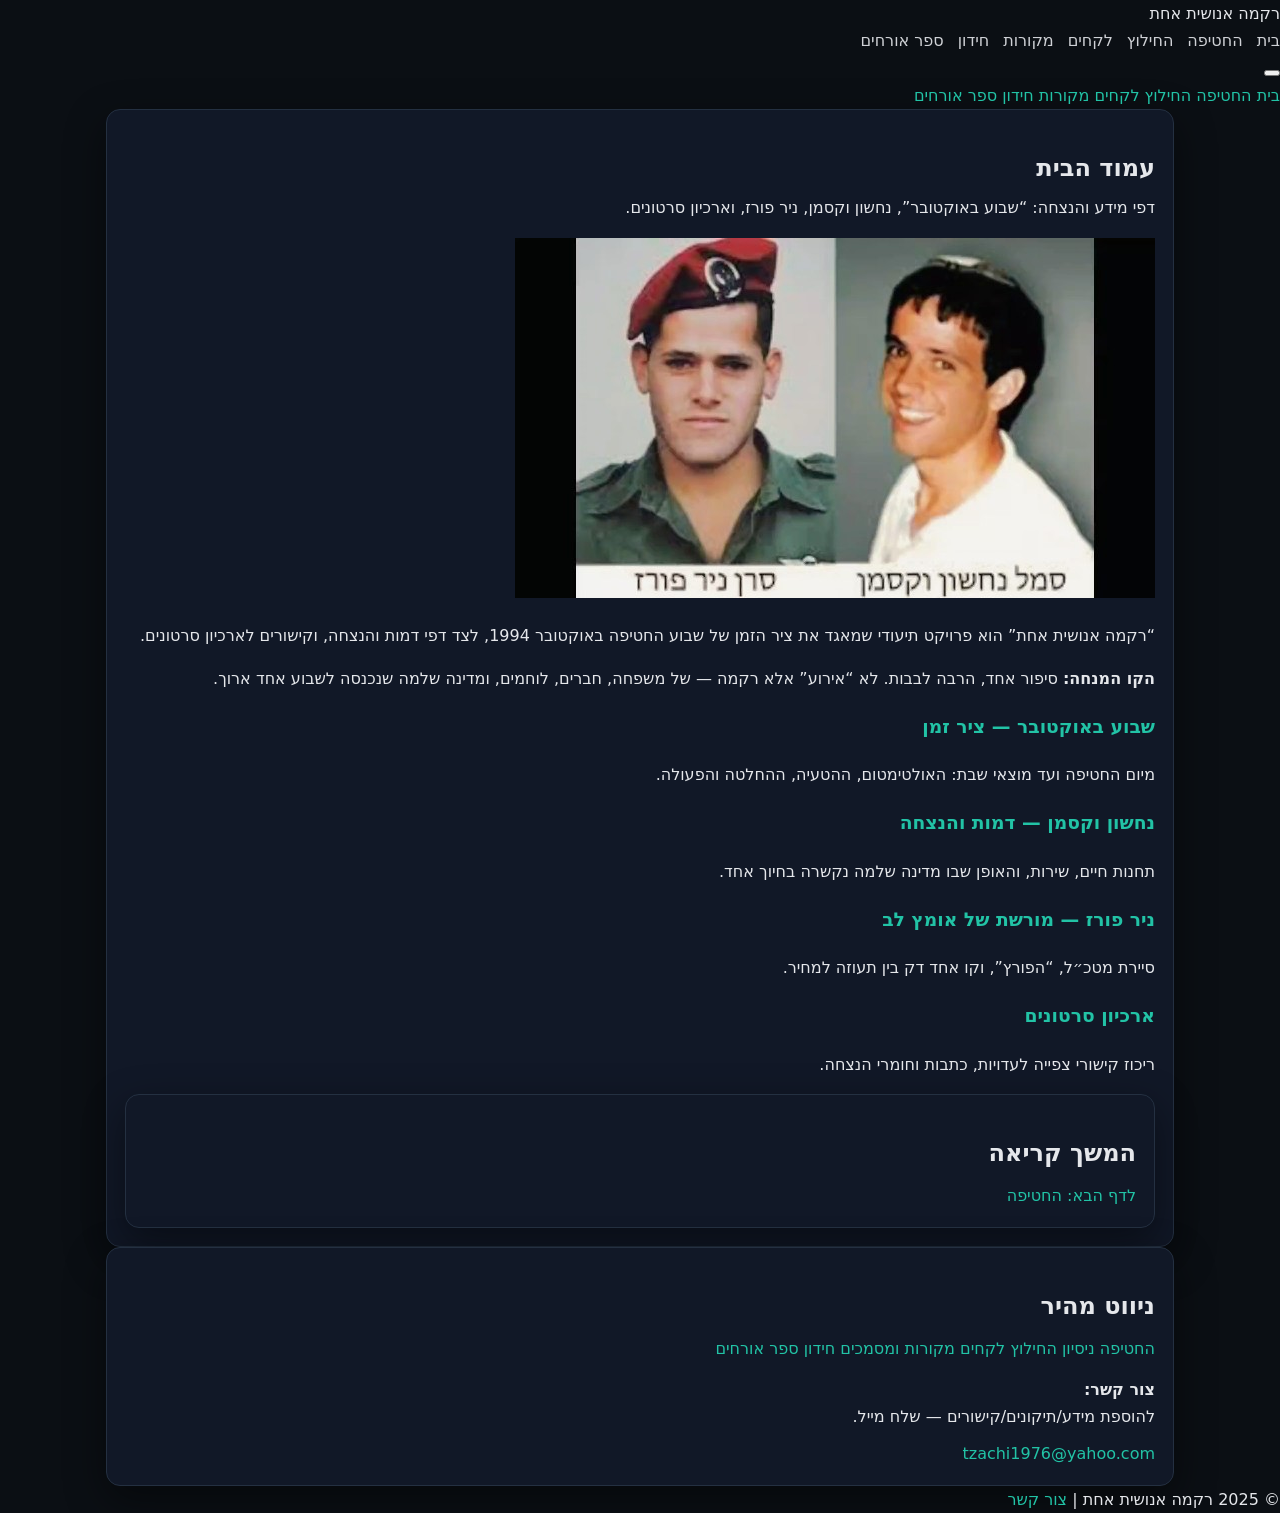
<file: index.html>
<!DOCTYPE html>
<html lang="he" dir="rtl">
<head>
  <meta charset="UTF-8">
  <meta name="viewport" content="width=device-width, initial-scale=1.0">
  <title>רקמה אנושית אחת - סיפורם של נחשון וקסמן וניר פורז</title>
  <meta name="description" content="סיפורם של נחשון וקסמן וניר פורז ז״ל. שער כניסה עם סרטון פתיחה." />

  <link href="https://fonts.googleapis.com/css2?family=David+Libre:wght@500;700&family=Open+Sans:wght@400;700&display=swap" rel="stylesheet">
  <link rel="stylesheet" href="/style.css">
  <link rel="stylesheet" href="/index.css">
</head>

<body>
  <header class="topbar">
    <div class="topbar-inner">
      <a class="brand" href="index.html">רקמה אנושית אחת</a>

      <nav class="nav-links" aria-label="תפריט ראשי">
        <a href="index.html">בית</a>
        <a href="kidnapping.html">החטיפה</a>
        <a href="rescue.html">החילוץ</a>
        <a href="lessons.html">לקחים</a>
        <a href="sources.html">מקורות</a>
        <a href="quiz.html">חידון</a>
        <a href="visitors.html">ספר אורחים</a>
      </nav>

      <button class="burger" id="burger" aria-label="פתח תפריט" aria-expanded="false">
        <span></span><span></span><span></span>
      </button>
    </div>

    <nav class="drawer" id="drawer" aria-label="תפריט נפתח">
      <a href="index.html">בית</a>
      <a href="kidnapping.html">החטיפה</a>
      <a href="rescue.html">החילוץ</a>
      <a href="lessons.html">לקחים</a>
      <a href="sources.html">מקורות</a>
      <a href="quiz.html">חידון</a>
      <a href="visitors.html">ספר אורחים</a>
    </nav>
  </header>

  <main class="container">
    <div class="splash-container">
      <div class="header-content">
        <h1 class="hero-quote">רקמה אנושית אחת</h1>
        <p class="hero-sub-quote">סיפורם של נחשון וקסמן וניר פורז ז״ל</p>
      </div>

      <div class="image-container">
        <img src="images/nachshon-nir.jpg" alt="תמונה של נחשון וקסמן וניר פורז">
        <div class="play-button" id="playButton" role="button" tabindex="0" aria-label="הפעל סרטון פתיחה">
          <svg viewBox="0 0 24 24" aria-hidden="true"><path d="M8 5v14l11-7z"></path></svg>
        </div>
      </div>

      <div class="scroll-down-arrow" title="כניסה לאתר">
        <a href="home.html" aria-label="כניסה רגילה לאתר">
          <svg fill="#FFFFFF" viewBox="0 0 24 24" aria-hidden="true">
            <path d="M7.41 8.59L12 13.17l4.59-4.58L18 10l-6 6-6-6 1.41-1.41z"></path>
          </svg>
        </a>
      </div>
    </div>
  </main>

  <div class="video-player-overlay" id="videoPlayerOverlay">
    <video id="mainVideo" src="assets/intro-video.mp4" controls></video>
    <button class="skip-button" id="skipVideo" type="button">דלג</button>
  </div>

  <script src="/menu.js"></script>
  <script>
    const goNext = () => window.location.href = './home.html';

    const playButton = document.getElementById('playButton');
    const overlay = document.getElementById('videoPlayerOverlay');
    const video = document.getElementById('mainVideo');
    const skip = document.getElementById('skipVideo');

    function openVideo(){
      overlay.classList.add('active');
      video.play().catch((error) => {
        console.error('שגיאה בניגון הסרטון:', error);
        goNext();
      });

      if (video.requestFullscreen) video.requestFullscreen().catch(()=>{});
    }

    playButton.addEventListener('click', openVideo);
    playButton.addEventListener('keydown', (e) => {
      if (e.key === 'Enter' || e.key === ' ') { e.preventDefault(); openVideo(); }
    });

    video.addEventListener('ended', () => {
      overlay.classList.remove('active');
      goNext();
    });

    skip.addEventListener('click', () => {
      video.pause();
      overlay.classList.remove('active');
      goNext();
    });

    video.addEventListener('error', (event) => {
      console.error('שגיאה בטעינת הסרטון:', event);
      goNext();
    });
  </script>
</body>
</html>
</file>
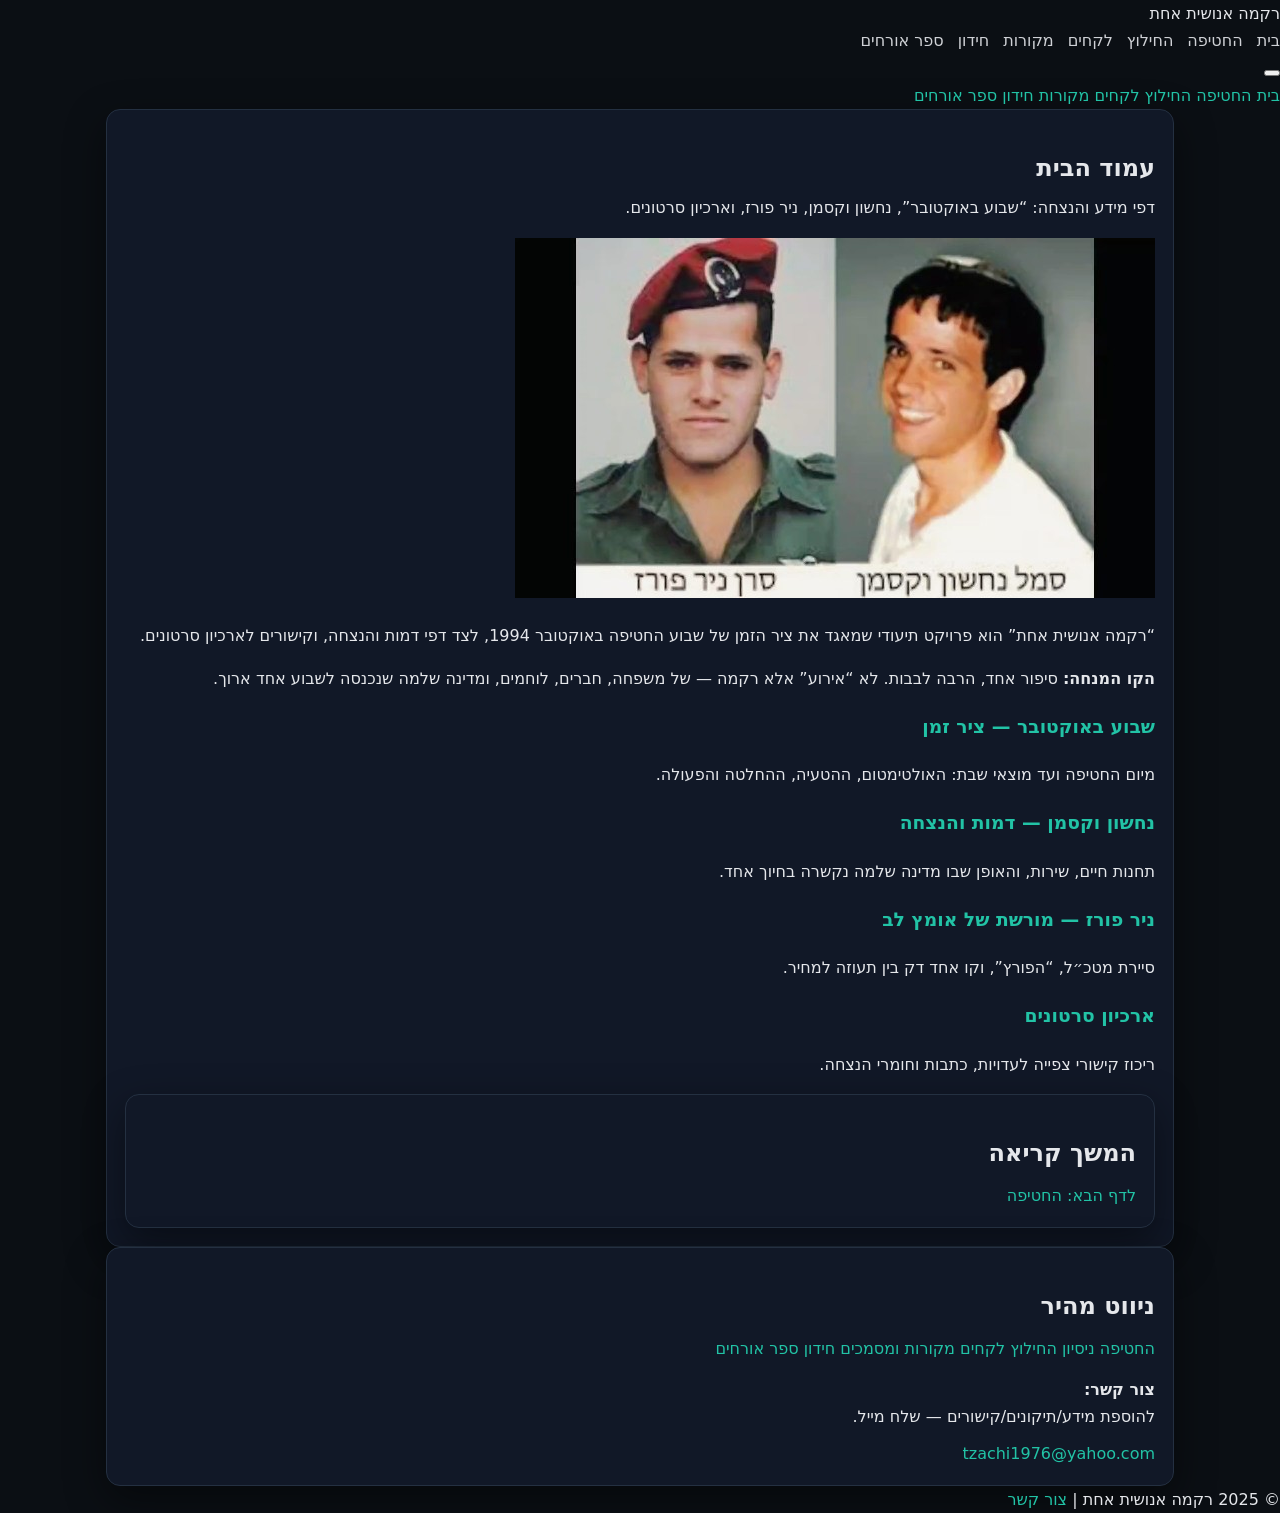
<file: home.html>
<!doctype html>
<html lang="he" dir="rtl">
<head>
  <meta charset="UTF-8" />
  <meta name="viewport" content="width=device-width, initial-scale=1" />
  <title>רקמה אנושית אחת</title>
  <meta name="description" content="רקמה אנושית אחת — פרויקט תיעוד והנצחה: שבוע באוקטובר 1994, נחשון וקסמן, ניר פורז, וארכיון סרטונים." />

  <link href="https://fonts.googleapis.com/css2?family=David+Libre:wght@500;700&family=Open+Sans:wght@400;700&display=swap" rel="stylesheet">
  <link rel="stylesheet" href="/style.css">
  <link rel="stylesheet" href="/home.css">
</head>

<body>
  <header class="topbar">
    <div class="topbar-inner">
      <a class="brand" href="index.html">רקמה אנושית אחת</a>

      <nav class="nav-links" aria-label="תפריט ראשי">
        <a href="index.html">בית</a>
        <a href="kidnapping.html">החטיפה</a>
        <a href="rescue.html">החילוץ</a>
        <a href="lessons.html">לקחים</a>
        <a href="sources.html">מקורות</a>
        <a href="quiz.html">חידון</a>
        <a href="visitors.html">ספר אורחים</a>
      </nav>

      <button class="burger" id="burger" aria-label="פתח תפריט" aria-expanded="false">
        <span></span><span></span><span></span>
      </button>
    </div>

    <nav class="drawer" id="drawer" aria-label="תפריט נפתח">
      <a href="index.html">בית</a>
      <a href="kidnapping.html">החטיפה</a>
      <a href="rescue.html">החילוץ</a>
      <a href="lessons.html">לקחים</a>
      <a href="sources.html">מקורות</a>
      <a href="quiz.html">חידון</a>
      <a href="visitors.html">ספר אורחים</a>
    </nav>
  </header>

  <main class="container">
    <div class="grid-home">
      <section class="card">
        <h1 style="margin-bottom:6px;">עמוד הבית</h1>
        <p class="small" style="margin-top:0;">
          דפי מידע והנצחה: “שבוע באוקטובר”, נחשון וקסמן, ניר פורז, וארכיון סרטונים.
        </p>

        <img class="hero-img" src="images/nachshon-nir.jpg" alt="נחשון וקסמן וניר פורז">

        <p>
          “רקמה אנושית אחת” הוא פרויקט תיעודי שמאגד את ציר הזמן של שבוע החטיפה באוקטובר 1994,
          לצד דפי דמות והנצחה, וקישורים לארכיון סרטונים.
        </p>

        <div class="note">
          <strong>הקו המנחה:</strong>
          סיפור אחד, הרבה לבבות. לא “אירוע” אלא רקמה — של משפחה, חברים, לוחמים,
          ומדינה שלמה שנכנסה לשבוע אחד ארוך.
        </div>

        <div class="cards">
          <div class="mini">
            <h3><a href="kidnapping.html">שבוע באוקטובר — ציר זמן</a></h3>
            <p>מיום החטיפה ועד מוצאי שבת: האולטימטום, ההטעיה, ההחלטה והפעולה.</p>
          </div>

          <div class="mini">
            <h3><a href="nachshon.html">נחשון וקסמן — דמות והנצחה</a></h3>
            <p>תחנות חיים, שירות, והאופן שבו מדינה שלמה נקשרה בחיוך אחד.</p>
          </div>

          <div class="mini">
            <h3><a href="nir.html">ניר פורז — מורשת של אומץ לב</a></h3>
            <p>סיירת מטכ״ל, “הפורץ”, וקו אחד דק בין תעוזה למחיר.</p>
          </div>

          <div class="mini">
            <h3><a href="videos.html">ארכיון סרטונים</a></h3>
            <p>ריכוז קישורי צפייה לעדויות, כתבות וחומרי הנצחה.</p>
          </div>
        </div>

        <div class="card" style="margin-top:14px;">
          <h2 style="margin-bottom:8px;">המשך קריאה</h2>
          <a class="btn" href="kidnapping.html">לדף הבא: החטיפה</a>
        </div>
      </section>

      <aside class="card">
        <h2 style="margin-bottom:8px;">ניווט מהיר</h2>
        <a class="btn" href="kidnapping.html">החטיפה</a>
        <a class="btn" href="rescue.html">ניסיון החילוץ</a>
        <a class="btn" href="lessons.html">לקחים</a>
        <a class="btn" href="sources.html">מקורות ומסמכים</a>
        <a class="btn" href="quiz.html">חידון</a>
        <a class="btn" href="visitors.html">ספר אורחים</a>

        <div class="note" style="margin-top:14px;">
          <strong>צור קשר:</strong>
          <div class="small">להוספת מידע/תיקונים/קישורים — שלח מייל.</div>
          <div style="margin-top:10px;">
            <a class="btn" href="mailto:tzachi1976@yahoo.com">tzachi1976@yahoo.com</a>
          </div>
        </div>
      </aside>
    </div>
  </main>

  <footer class="footer">
    © 2025 רקמה אנושית אחת | <a href="mailto:tzachi1976@yahoo.com">צור קשר</a>
  </footer>

  <script src="/menu.js"></script>
</body>
</html>
</file>
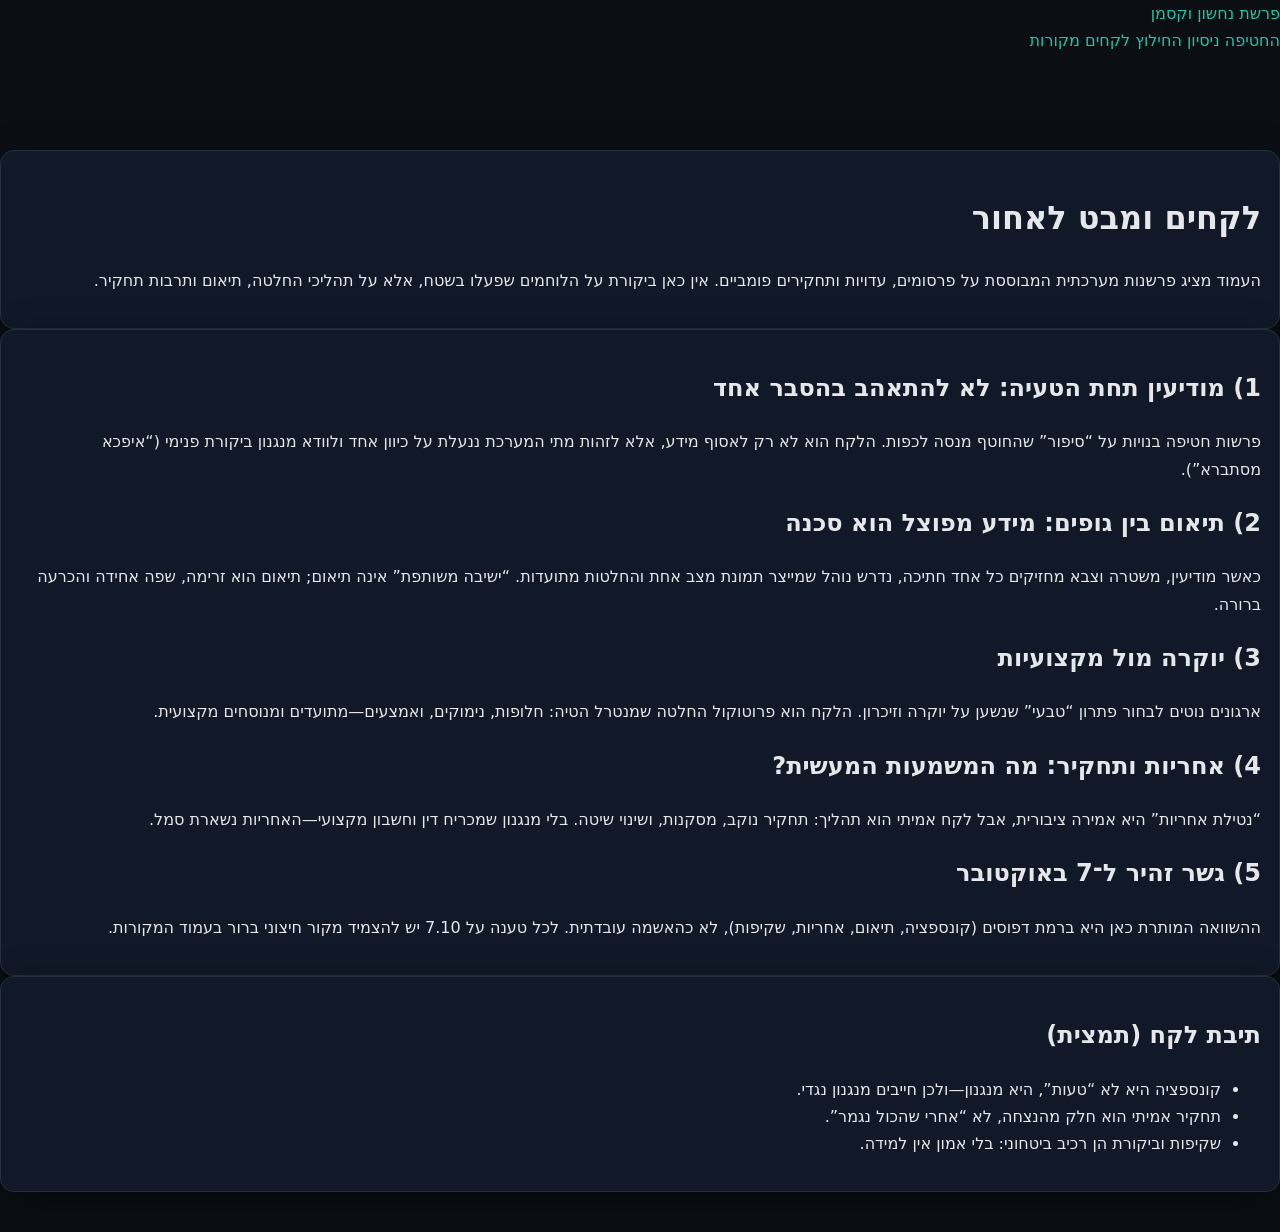
<file: lessons.html>
<!doctype html>
<html lang="he" dir="rtl">
<head>
  <meta charset="utf-8" />
  <meta name="viewport" content="width=device-width, initial-scale=1" />
  <title>לקחים ומבט לאחור – פרשת נחשון וקסמן</title>
  <link rel="stylesheet" href="style.css" />
  <meta name="description" content="לקחים מערכתיים מהפרשה: מודיעין, תיאום, יוקרה מקצועית, אחריות ותחקיר – והדהוד עד 7 באוקטובר." />
</head>
<body>

<header>
  <div class="nav">
    <div class="brand"><a href="index.html">פרשת נחשון וקסמן</a></div>
    <nav class="menu">
      <a href="kidnapping.html">החטיפה</a>
      <a href="rescue.html">ניסיון החילוץ</a>
      <a class="active" href="lessons.html">לקחים</a>
      <a href="sources.html">מקורות</a>
    </nav>
  </div>
</header>

<main>
  <div class="card">
    <h1>לקחים ומבט לאחור</h1>
    <p class="small">
      העמוד מציג פרשנות מערכתית המבוססת על פרסומים, עדויות ותחקירים פומביים.
      אין כאן ביקורת על הלוחמים שפעלו בשטח, אלא על תהליכי החלטה, תיאום ותרבות תחקיר.
    </p>
  </div>

  <div class="card">
    <h2>1) מודיעין תחת הטעיה: לא להתאהב בהסבר אחד</h2>
    <p>
      פרשות חטיפה בנויות על “סיפור” שהחוטף מנסה לכפות. הלקח הוא לא רק לאסוף מידע,
      אלא לזהות מתי המערכת ננעלת על כיוון אחד ולוודא מנגנון ביקורת פנימי (“איפכא מסתברא”).
    </p>

    <h2>2) תיאום בין גופים: מידע מפוצל הוא סכנה</h2>
    <p>
      כאשר מודיעין, משטרה וצבא מחזיקים כל אחד חתיכה, נדרש נוהל שמייצר תמונת מצב אחת והחלטות מתועדות.
      “ישיבה משותפת” אינה תיאום; תיאום הוא זרימה, שפה אחידה והכרעה ברורה.
    </p>

    <h2>3) יוקרה מול מקצועיות</h2>
    <p>
      ארגונים נוטים לבחור פתרון “טבעי” שנשען על יוקרה וזיכרון. הלקח הוא פרוטוקול החלטה שמנטרל הטיה:
      חלופות, נימוקים, ואמצעים—מתועדים ומנוסחים מקצועית.
    </p>

    <h2>4) אחריות ותחקיר: מה המשמעות המעשית?</h2>
    <p>
      “נטילת אחריות” היא אמירה ציבורית, אבל לקח אמיתי הוא תהליך: תחקיר נוקב, מסקנות, ושינוי שיטה.
      בלי מנגנון שמכריח דין וחשבון מקצועי—האחריות נשארת סמל.
    </p>

    <h2>5) גשר זהיר ל־7 באוקטובר</h2>
    <p class="small">
      ההשוואה המותרת כאן היא ברמת דפוסים (קונספציה, תיאום, אחריות, שקיפות), לא כהאשמה עובדתית.
      לכל טענה על 7.10 יש להצמיד מקור חיצוני ברור בעמוד המקורות.
    </p>
  </div>

  <div class="card">
    <h2>תיבת לקח (תמצית)</h2>
    <ul>
      <li>קונספציה היא לא “טעות”, היא מנגנון—ולכן חייבים מנגנון נגדי.</li>
      <li>תחקיר אמיתי הוא חלק מהנצחה, לא “אחרי שהכול נגמר”.</li>
      <li>שקיפות וביקורת הן רכיב ביטחוני: בלי אמון אין למידה.</li>
    </ul>
  </div>

</main>
</body>
</html>
</file>
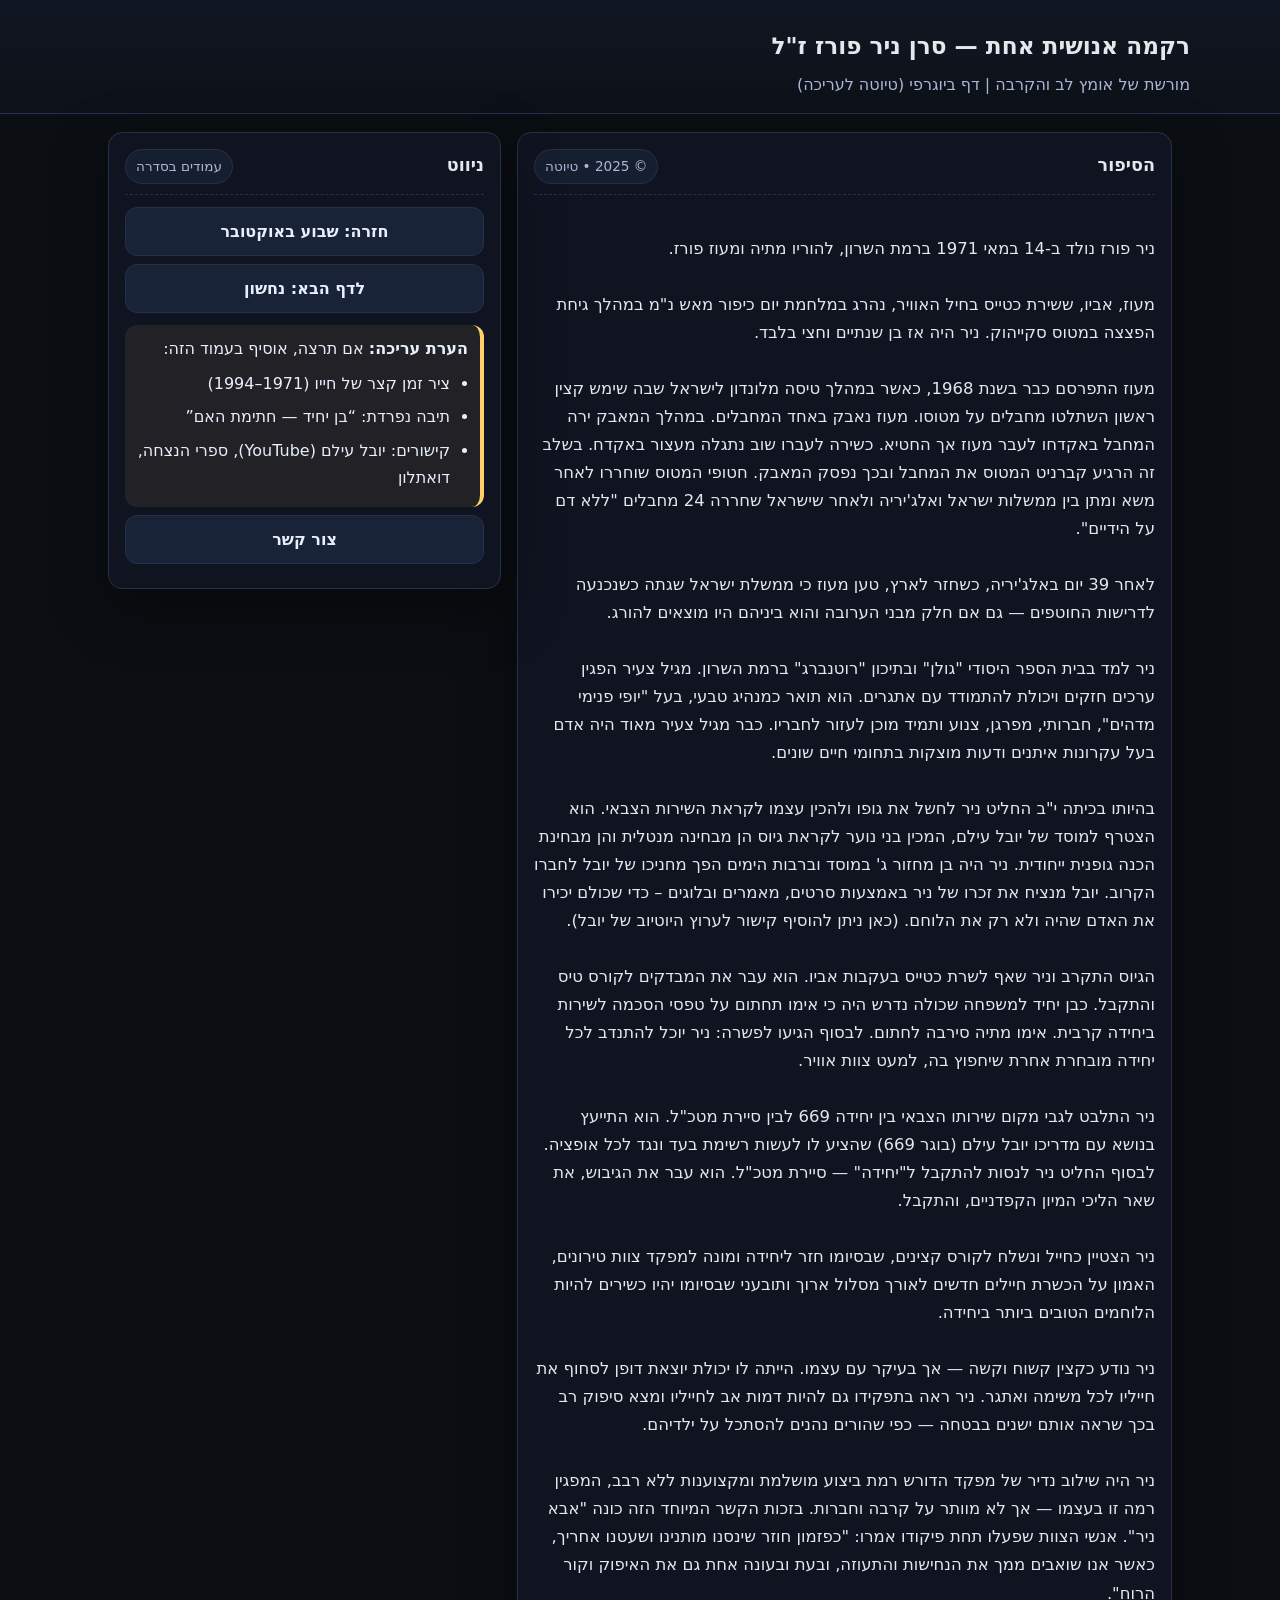
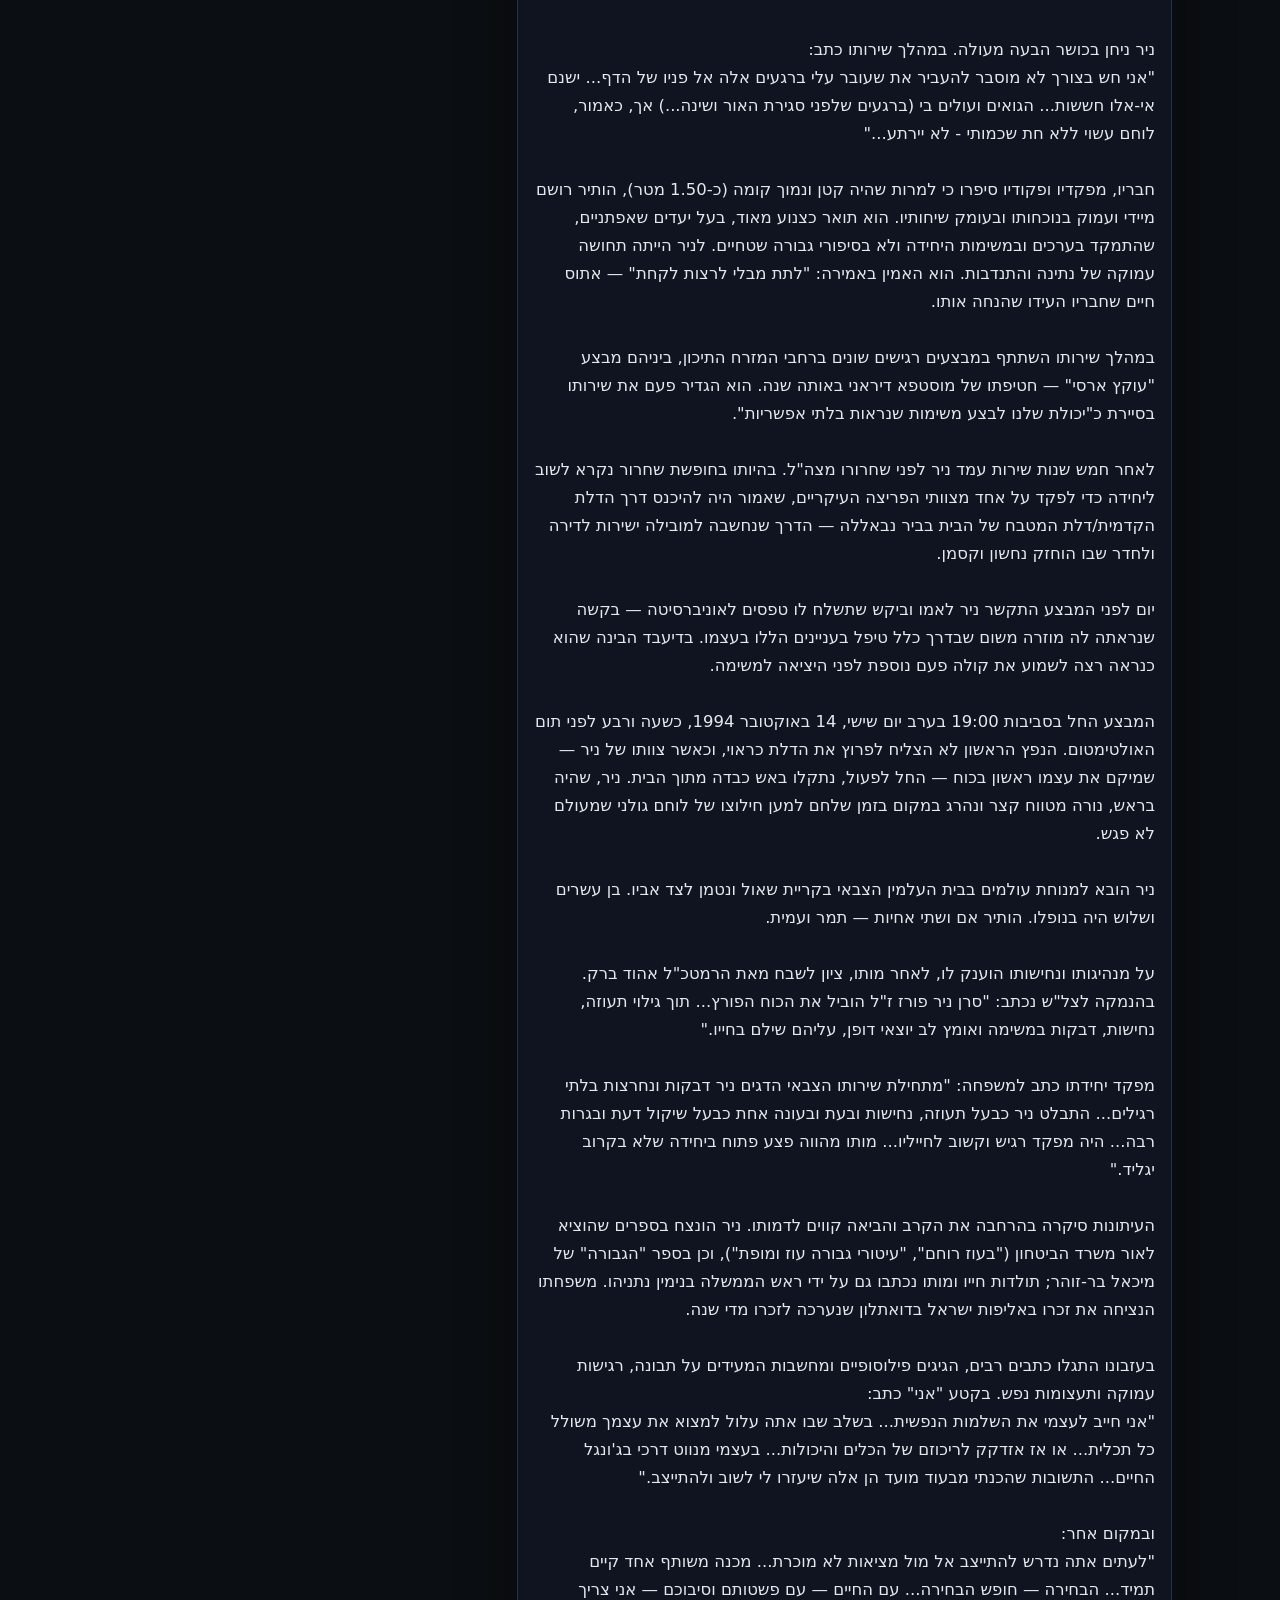
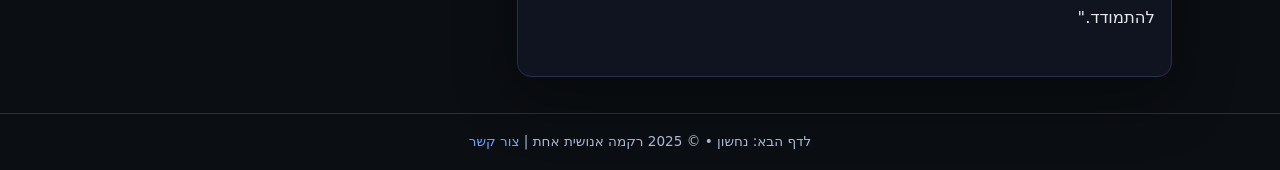
<file: nir.html>
<!doctype html>
<html lang="he" dir="rtl"

<head>
<link rel="stylesheet" href="style.css">
<meta name="viewport" content="width=device-width, initial-scale=1.0">

  <meta charset="utf-8" />
  <meta name="viewport" content="width=device-width, initial-scale=1" />
  <title>רקמה אנושית אחת — סרן ניר פורז ז"ל</title>
  <style>
    :root{
      --bg:#0b0e12;
      --panel:#111724;
      --ink:#e7eefc;
      --muted:#aab7d6;
      --accent:#6aa6ff;
      --line:#24314a;
      --warm:#ffcf6a;
    }
<script src="menu.js"></script>

    body{
      margin:0;
      font-family: system-ui, -apple-system, "Segoe UI", Arial, "Noto Sans Hebrew", sans-serif;
      background: radial-gradient(1200px 800px at 70% 10%, #122040 0%, var(--bg) 60%);
      color:var(--ink);
      line-height:1.75;
    }
    header{
      padding:26px 18px 14px;
      border-bottom:1px solid var(--line);
      background: linear-gradient(180deg, rgba(17,23,36,.92), rgba(17,23,36,.35));
    }
    .wrap{max-width:1100px; margin:0 auto;}
    h1{margin:0 0 6px; font-size:1.45rem;}
    .lead{margin:0; color:var(--muted); font-size:1rem;}
    main{padding:18px;}
    .grid{
      display:grid;
      grid-template-columns: 1.25fr .75fr;
      gap:16px;
      align-items:start;
    }
    @media (max-width: 980px){
      .grid{grid-template-columns:1fr;}
    }
    .card{
      background: rgba(17,23,36,.78);
      border:1px solid var(--line);
      border-radius:14px;
      padding:16px;
      box-shadow: 0 20px 60px rgba(0,0,0,.35);
    }
    .section-title{
      display:flex; align-items:baseline; justify-content:space-between; gap:10px;
      border-bottom:1px dashed var(--line);
      padding-bottom:10px;
      margin-bottom:12px;
    }
    h2{margin:0; font-size:1.1rem;}
    .tag{
      display:inline-block;
      border:1px solid var(--line);
      border-radius:999px;
      padding:5px 10px;
      background: rgba(106,166,255,.07);
      color: var(--muted);
      font-size:.85rem;
      white-space:nowrap;
    }
    article{white-space:pre-wrap; font-size:1.03rem;}
    .aside h3{margin:0 0 10px; font-size:1rem;}
    .btn{
      display:block;
      width:100%;
      text-align:center;
      padding:10px 12px;
      border-radius:12px;
      border:1px solid var(--line);
      color:var(--ink);
      background: rgba(106,166,255,.10);
      text-decoration:none;
      font-weight:750;
      box-sizing:border-box;
      margin:8px 0;
    }
    .btn:hover{background: rgba(106,166,255,.16);}
    .note{
      border-right:4px solid var(--warm);
      background: rgba(255,207,106,.08);
      padding:10px 12px;
      border-radius:12px;
      color: var(--ink);
      margin-top:12px;
    }
    ul{margin:8px 0 0; padding: 0 18px 0 0;}
    li{margin:6px 0;}
    footer{
      margin-top:18px;
      border-top:1px solid var(--line);
      color:var(--muted);
      font-size:.85rem;
      padding:16px 18px;
      text-align:center;
    }
    a.inline{color:var(--accent); text-decoration:none;}
    a.inline:hover{text-decoration:underline;}
  </style>
</head>
<script src="ai-widget.js"></script>
<body>
<header>
  <div class="wrap">
    <h1>רקמה אנושית אחת — סרן ניר פורז ז"ל</h1>
    <p class="lead">מורשת של אומץ לב והקרבה | דף ביוגרפי (טיוטה לעריכה)</p>
  </div>
</header>

<main class="wrap">
  <div class="grid">
    <section class="card">
      <div class="section-title">
        <h2>הסיפור</h2>
        <span class="tag">© 2025 • טיוטה</span>
      </div>

      <article>
ניר פורז נולד ב-14 במאי 1971 ברמת השרון, להוריו מתיה ומעוז פורז.

מעוז, אביו, ששירת כטייס בחיל האוויר, נהרג במלחמת יום כיפור מאש נ"מ במהלך גיחת הפצצה במטוס סקייהוק. ניר היה אז בן שנתיים וחצי בלבד.

מעוז התפרסם כבר בשנת 1968, כאשר במהלך טיסה מלונדון לישראל שבה שימש קצין ראשון השתלטו מחבלים על מטוסו. מעוז נאבק באחד המחבלים. במהלך המאבק ירה המחבל באקדחו לעבר מעוז אך החטיא. כשירה לעברו שוב נתגלה מעצור באקדח. בשלב זה הרגיע קברניט המטוס את המחבל ובכך נפסק המאבק. חטופי המטוס שוחררו לאחר משא ומתן בין ממשלות ישראל ואלג'יריה ולאחר שישראל שחררה 24 מחבלים "ללא דם על הידיים".

לאחר 39 יום באלג'יריה, כשחזר לארץ, טען מעוז כי ממשלת ישראל שגתה כשנכנעה לדרישות החוטפים — גם אם חלק מבני הערובה והוא ביניהם היו מוצאים להורג.

ניר למד בבית הספר היסודי "גולן" ובתיכון "רוטנברג" ברמת השרון. מגיל צעיר הפגין ערכים חזקים ויכולת להתמודד עם אתגרים. הוא תואר כמנהיג טבעי, בעל "יופי פנימי מדהים", חברותי, מפרגן, צנוע ותמיד מוכן לעזור לחבריו. כבר מגיל צעיר מאוד היה אדם בעל עקרונות איתנים ודעות מוצקות בתחומי חיים שונים.

בהיותו בכיתה י"ב החליט ניר לחשל את גופו ולהכין עצמו לקראת השירות הצבאי. הוא הצטרף למוסד של יובל עילם, המכין בני נוער לקראת גיוס הן מבחינה מנטלית והן מבחינת הכנה גופנית ייחודית. ניר היה בן מחזור ג' במוסד וברבות הימים הפך מחניכו של יובל לחברו הקרוב. יובל מנציח את זכרו של ניר באמצעות סרטים, מאמרים ובלוגים – כדי שכולם יכירו את האדם שהיה ולא רק את הלוחם. (כאן ניתן להוסיף קישור לערוץ היוטיוב של יובל).

הגיוס התקרב וניר שאף לשרת כטייס בעקבות אביו. הוא עבר את המבדקים לקורס טיס והתקבל. כבן יחיד למשפחה שכולה נדרש היה כי אימו תחתום על טפסי הסכמה לשירות ביחידה קרבית. אימו מתיה סירבה לחתום. לבסוף הגיעו לפשרה: ניר יוכל להתנדב לכל יחידה מובחרת אחרת שיחפוץ בה, למעט צוות אוויר.

ניר התלבט לגבי מקום שירותו הצבאי בין יחידה 669 לבין סיירת מטכ"ל. הוא התייעץ בנושא עם מדריכו יובל עילם (בוגר 669) שהציע לו לעשות רשימת בעד ונגד לכל אופציה. לבסוף החליט ניר לנסות להתקבל ל"יחידה" — סיירת מטכ"ל. הוא עבר את הגיבוש, את שאר הליכי המיון הקפדניים, והתקבל.

ניר הצטיין כחייל ונשלח לקורס קצינים, שבסיומו חזר ליחידה ומונה למפקד צוות טירונים, האמון על הכשרת חיילים חדשים לאורך מסלול ארוך ותובעני שבסיומו יהיו כשירים להיות הלוחמים הטובים ביותר ביחידה.

ניר נודע כקצין קשוח וקשה — אך בעיקר עם עצמו. הייתה לו יכולת יוצאת דופן לסחוף את חייליו לכל משימה ואתגר. ניר ראה בתפקידו גם להיות דמות אב לחייליו ומצא סיפוק רב בכך שראה אותם ישנים בבטחה — כפי שהורים נהנים להסתכל על ילדיהם.

ניר היה שילוב נדיר של מפקד הדורש רמת ביצוע מושלמת ומקצוענות ללא רבב, המפגין רמה זו בעצמו — אך לא מוותר על קרבה וחברות. בזכות הקשר המיוחד הזה כונה "אבא ניר". אנשי הצוות שפעלו תחת פיקודו אמרו: "כפזמון חוזר שינסנו מותנינו ושעטנו אחריך, כאשר אנו שואבים ממך את הנחישות והתעוזה, ובעת ובעונה אחת גם את האיפוק וקור הרוח".

ניר ניחן בכושר הבעה מעולה. במהלך שירותו כתב:
"אני חש בצורך לא מוסבר להעביר את שעובר עלי ברגעים אלה אל פניו של הדף... ישנם אי-אלו חששות... הגואים ועולים בי (ברגעים שלפני סגירת האור ושינה...) אך, כאמור, לוחם עשוי ללא חת שכמותי - לא יירתע..."

חבריו, מפקדיו ופקודיו סיפרו כי למרות שהיה קטן ונמוך קומה (כ-1.50 מטר), הותיר רושם מיידי ועמוק בנוכחותו ובעומק שיחותיו. הוא תואר כצנוע מאוד, בעל יעדים שאפתניים, שהתמקד בערכים ובמשימות היחידה ולא בסיפורי גבורה שטחיים. לניר הייתה תחושה עמוקה של נתינה והתנדבות. הוא האמין באמירה: "לתת מבלי לרצות לקחת" — אתוס חיים שחבריו העידו שהנחה אותו.

במהלך שירותו השתתף במבצעים רגישים שונים ברחבי המזרח התיכון, ביניהם מבצע "עוקץ ארסי" — חטיפתו של מוסטפא דיראני באותה שנה. הוא הגדיר פעם את שירותו בסיירת כ"יכולת שלנו לבצע משימות שנראות בלתי אפשריות".

לאחר חמש שנות שירות עמד ניר לפני שחרורו מצה"ל. בהיותו בחופשת שחרור נקרא לשוב ליחידה כדי לפקד על אחד מצוותי הפריצה העיקריים, שאמור היה להיכנס דרך הדלת הקדמית/דלת המטבח של הבית בביר נבאללה — הדרך שנחשבה למובילה ישירות לדירה ולחדר שבו הוחזק נחשון וקסמן.

יום לפני המבצע התקשר ניר לאמו וביקש שתשלח לו טפסים לאוניברסיטה — בקשה שנראתה לה מוזרה משום שבדרך כלל טיפל בעניינים הללו בעצמו. בדיעבד הבינה שהוא כנראה רצה לשמוע את קולה פעם נוספת לפני היציאה למשימה.

המבצע החל בסביבות 19:00 בערב יום שישי, 14 באוקטובר 1994, כשעה ורבע לפני תום האולטימטום. הנפץ הראשון לא הצליח לפרוץ את הדלת כראוי, וכאשר צוותו של ניר — שמיקם את עצמו ראשון בכוח — החל לפעול, נתקלו באש כבדה מתוך הבית. ניר, שהיה בראש, נורה מטווח קצר ונהרג במקום בזמן שלחם למען חילוצו של לוחם גולני שמעולם לא פגש.

ניר הובא למנוחת עולמים בבית העלמין הצבאי בקריית שאול ונטמן לצד אביו. בן עשרים ושלוש היה בנופלו. הותיר אם ושתי אחיות — תמר ועמית.

על מנהיגותו ונחישותו הוענק לו, לאחר מותו, ציון לשבח מאת הרמטכ"ל אהוד ברק. בהנמקה לצל"ש נכתב: "סרן ניר פורז ז"ל הוביל את הכוח הפורץ... תוך גילוי תעוזה, נחישות, דבקות במשימה ואומץ לב יוצאי דופן, עליהם שילם בחייו."

מפקד יחידתו כתב למשפחה: "מתחילת שירותו הצבאי הדגים ניר דבקות ונחרצות בלתי רגילים... התבלט ניר כבעל תעוזה, נחישות ובעת ובעונה אחת כבעל שיקול דעת ובגרות רבה... היה מפקד רגיש וקשוב לחייליו... מותו מהווה פצע פתוח ביחידה שלא בקרוב יגליד."

העיתונות סיקרה בהרחבה את הקרב והביאה קווים לדמותו. ניר הונצח בספרים שהוציא לאור משרד הביטחון ("בעוז רוחם", "עיטורי גבורה עוז ומופת"), וכן בספר "הגבורה" של מיכאל בר-זוהר; תולדות חייו ומותו נכתבו גם על ידי ראש הממשלה בנימין נתניהו. משפחתו הנציחה את זכרו באליפות ישראל בדואתלון שנערכה לזכרו מדי שנה.

בעזבונו התגלו כתבים רבים, הגיגים פילוסופיים ומחשבות המעידים על תבונה, רגישות עמוקה ותעצומות נפש. בקטע "אני" כתב:
"אני חייב לעצמי את השלמות הנפשית... בשלב שבו אתה עלול למצוא את עצמך משולל כל תכלית... או אז אזדקק לריכוזם של הכלים והיכולות... בעצמי מנווט דרכי בג'ונגל החיים... התשובות שהכנתי מבעוד מועד הן אלה שיעזרו לי לשוב ולהתייצב."

ובמקום אחר:
"לעתים אתה נדרש להתייצב אל מול מציאות לא מוכרת... מכנה משותף אחד קיים תמיד... הבחירה — חופש הבחירה... עם החיים — עם פשטותם וסיבוכם — אני צריך להתמודד."
      </article>
    </section>

    <aside class="card aside">
      <div class="section-title">
        <h2>ניווט</h2>
        <span class="tag">עמודים בסדרה</span>
      </div>

      <a class="btn" href="index.html">חזרה: שבוע באוקטובר</a>
      <a class="btn" href="nachshon.html">לדף הבא: נחשון</a>

      <div class="note">
        <strong>הערת עריכה:</strong>
        אם תרצה, אוסיף בעמוד הזה:
        <ul>
          <li>ציר זמן קצר של חייו (1971–1994)</li>
          <li>תיבה נפרדת: “בן יחיד — חתימת האם”</li>
          <li>קישורים: יובל עילם (YouTube), ספרי הנצחה, דואתלון</li>
        </ul>
      </div>

      <a class="btn" href="mailto:contact@example.com">צור קשר</a>
    </aside>
  </div>
</main>

<footer>
  לדף הבא: נחשון • © 2025 רקמה אנושית אחת | <a class="inline" href="mailto:contact@example.com">צור קשר</a>
</footer>

</body>
<script src="menu.js"></script>

</html>
</file>
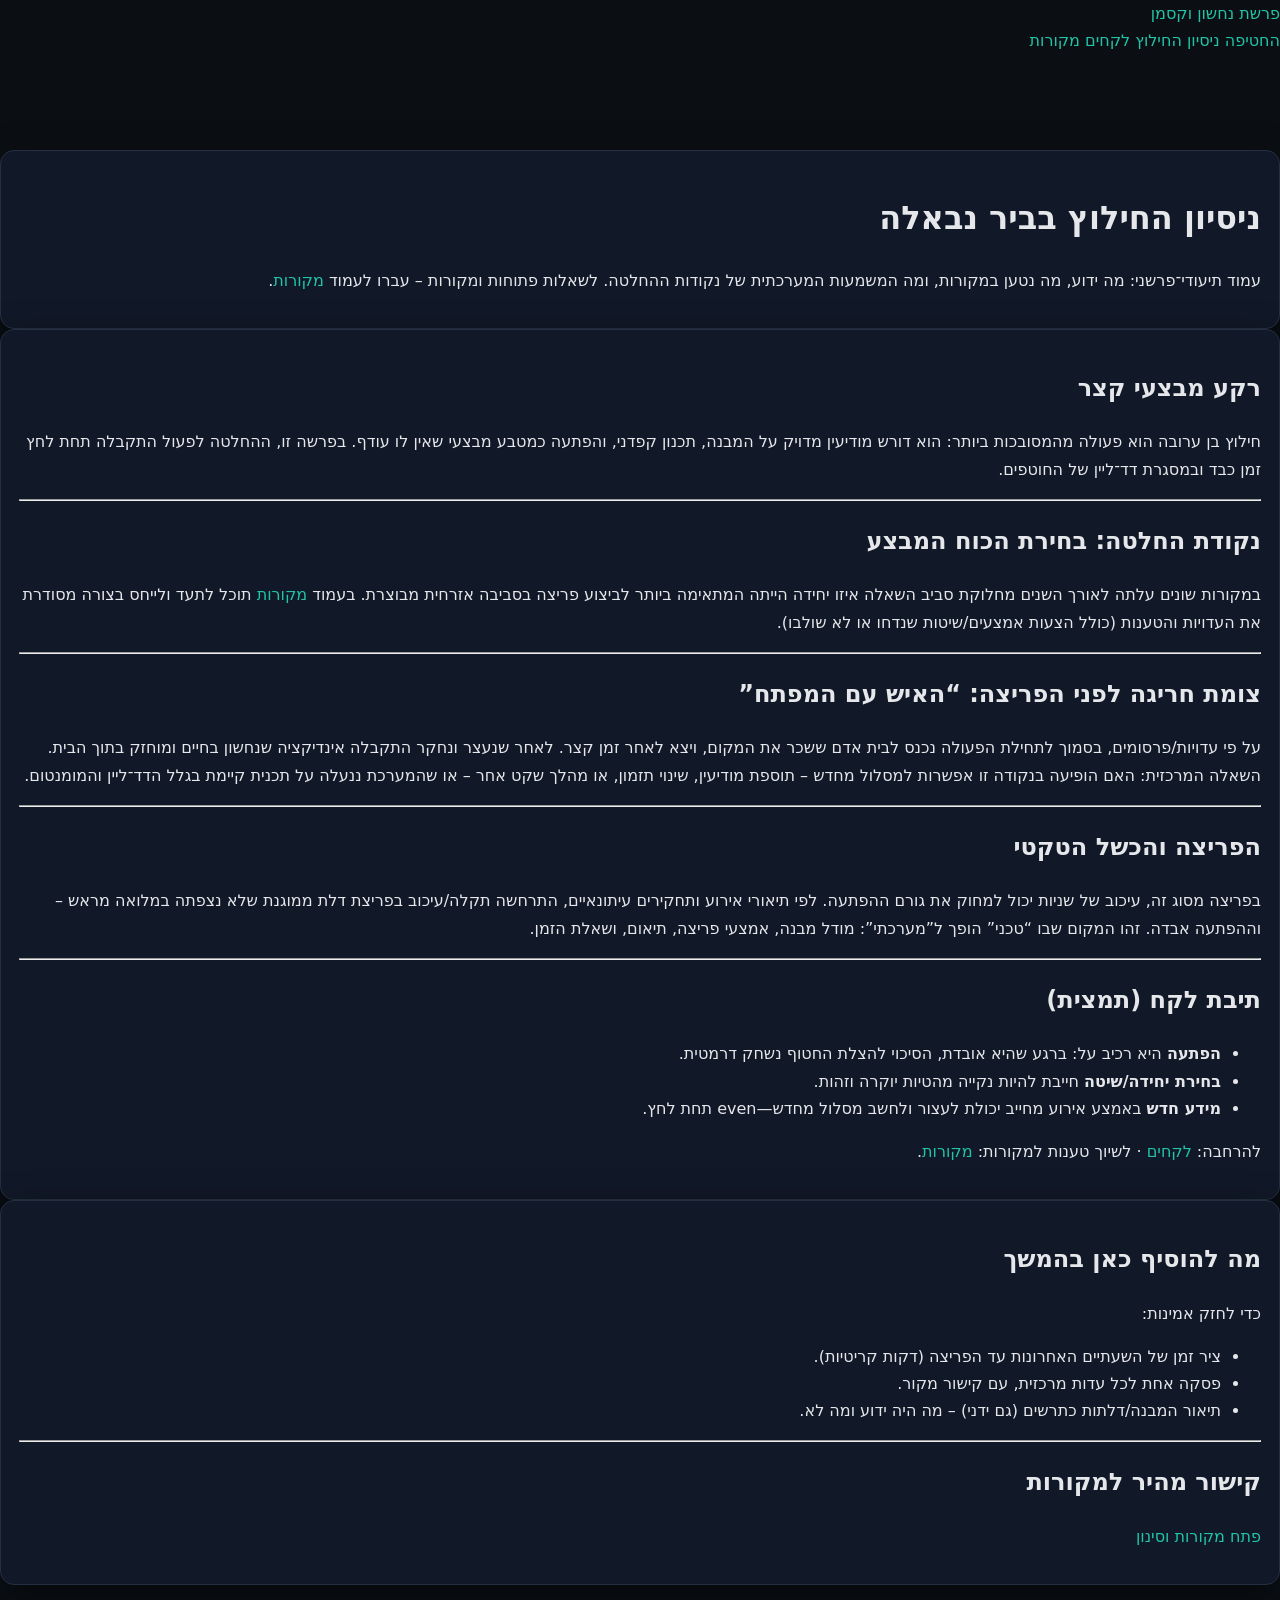
<file: rescue.html>
<!doctype html>
<html lang="he" dir="rtl">
<head>
  <meta charset="utf-8" />
  <meta name="viewport" content="width=device-width, initial-scale=1" />
  <title>ניסיון החילוץ בביר נבאלה – פרשת נחשון וקסמן</title>

<link rel="stylesheet" href="./style.css">
  <meta name="description" content="תיאור תיעודי של תכנון וביצוע ניסיון החילוץ בביר נבאלה, נקודות ההחלטה, הכשל הטקטי והלקחים." />
</head>
<body>

<header>
  <div class="nav">
    <div class="brand"><a href="index.html">פרשת נחשון וקסמן</a></div>
    <nav class="menu">
      <a href="kidnapping.html">החטיפה</a>
      <a class="active" href="rescue.html">ניסיון החילוץ</a>
      <a href="lessons.html">לקחים</a>
      <a href="sources.html">מקורות</a>
    </nav>
  </div>
</header>

<main>
  <div class="card">
    <h1>ניסיון החילוץ בביר נבאלה</h1>
    <p class="small">
      עמוד תיעודי־פרשני: מה ידוע, מה נטען במקורות, ומה המשמעות המערכתית של נקודות ההחלטה.
      לשאלות פתוחות ומקורות – עברו לעמוד <a href="sources.html">מקורות</a>.
    </p>
  </div>

  <div class="grid">
    <section class="card">
      <h2>רקע מבצעי קצר</h2>
      <p>
        חילוץ בן ערובה הוא פעולה מהמסובכות ביותר: הוא דורש מודיעין מדויק על המבנה, תכנון קפדני,
        והפתעה כמטבע מבצעי שאין לו עודף. בפרשה זו, ההחלטה לפעול התקבלה תחת לחץ זמן כבד
        ובמסגרת דד־ליין של החוטפים.
      </p>

      <hr class="sep" />

      <h2>נקודת החלטה: בחירת הכוח המבצע</h2>
      <p>
        במקורות שונים עלתה לאורך השנים מחלוקת סביב השאלה איזו יחידה הייתה המתאימה ביותר לביצוע פריצה
        בסביבה אזרחית מבוצרת. בעמוד <a href="sources.html">מקורות</a> תוכל לתעד ולייחס בצורה מסודרת
        את העדויות והטענות (כולל הצעות אמצעים/שיטות שנדחו או לא שולבו).
      </p>

      <hr class="sep" />

      <h2>צומת חריגה לפני הפריצה: “האיש עם המפתח”</h2>
      <p>
        על פי עדויות/פרסומים, בסמוך לתחילת הפעולה נכנס לבית אדם ששכר את המקום, ויצא לאחר זמן קצר.
        לאחר שנעצר ונחקר התקבלה אינדיקציה שנחשון בחיים ומוחזק בתוך הבית.
        השאלה המרכזית: האם הופיעה בנקודה זו אפשרות למסלול מחדש – תוספת מודיעין, שינוי תזמון,
        או מהלך שקט אחר – או שהמערכת ננעלה על תכנית קיימת בגלל הדד־ליין והמומנטום.
      </p>

      <hr class="sep" />

      <h2>הפריצה והכשל הטקטי</h2>
      <p>
        בפריצה מסוג זה, עיכוב של שניות יכול למחוק את גורם ההפתעה. לפי תיאורי אירוע ותחקירים עיתונאיים,
        התרחשה תקלה/עיכוב בפריצת דלת ממוגנת שלא נצפתה במלואה מראש – וההפתעה אבדה.
        זהו המקום שבו “טכני” הופך ל”מערכתי”: מודל מבנה, אמצעי פריצה, תיאום, ושאלת הזמן.
      </p>

      <hr class="sep" />

      <h2>תיבת לקח (תמצית)</h2>
      <ul>
        <li><strong>הפתעה</strong> היא רכיב על: ברגע שהיא אובדת, הסיכוי להצלת החטוף נשחק דרמטית.</li>
        <li><strong>בחירת יחידה/שיטה</strong> חייבת להיות נקייה מהטיות יוקרה וזהות.</li>
        <li><strong>מידע חדש</strong> באמצע אירוע מחייב יכולת לעצור ולחשב מסלול מחדש—even תחת לחץ.</li>
      </ul>
      <p class="small">
        להרחבה: <a href="lessons.html">לקחים</a> · לשיוך טענות למקורות: <a href="sources.html">מקורות</a>.
      </p>
    </section>

    <aside class="card">
      <h2>מה להוסיף כאן בהמשך</h2>
      <p class="small">כדי לחזק אמינות:</p>
      <ul class="small">
        <li>ציר זמן של השעתיים האחרונות עד הפריצה (דקות קריטיות).</li>
        <li>פסקה אחת לכל עדות מרכזית, עם קישור מקור.</li>
        <li>תיאור המבנה/דלתות כתרשים (גם ידני) – מה היה ידוע ומה לא.</li>
      </ul>

      <hr class="sep" />

      <h2>קישור מהיר למקורות</h2>
      <p><a class="btn secondary" href="sources.html">פתח מקורות וסינון</a></p>
    </aside>
  </div>

</main>

</body>
</html>
</file>
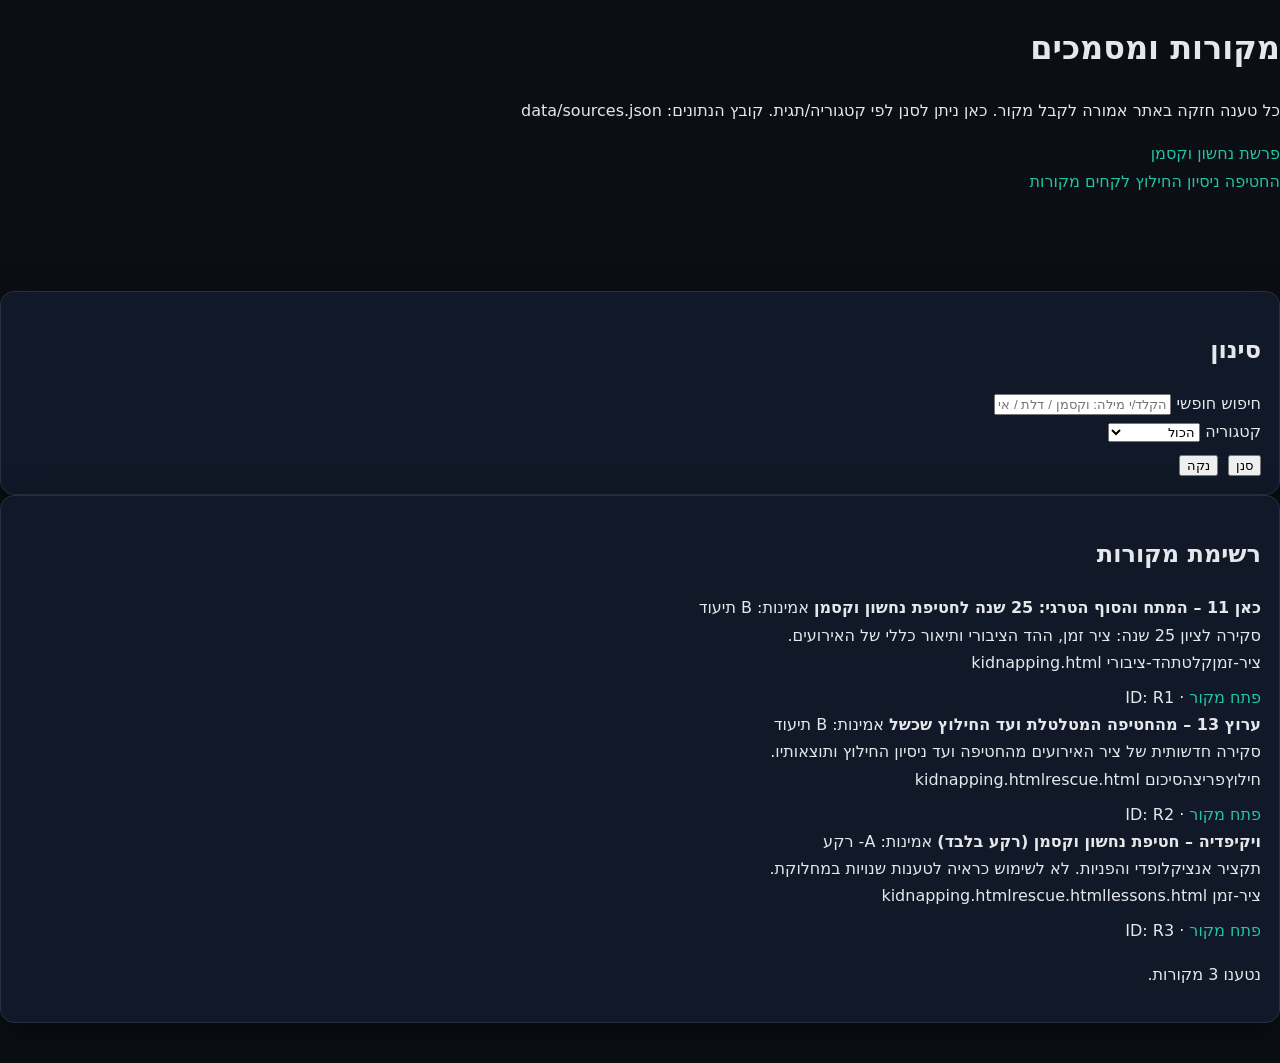
<file: sources.html>
<!doctype html>
<html lang="he" dir="rtl">
<head>
    <meta charset="utf-8" />
  <meta name="viewport" content="width=device-width, initial-scale=1" />
  <title>מקורות ומסמכים – פרשת נחשון וקסמן</title>
    <link rel="icon" href="media/thread-icon.svg" type="image/x-icon">
 <link rel="stylesheet" href="./style.css">

  <meta name="description" content=
<"קטלוג מקורות לפי קטגוריות ותגיות: תיעוד, משפחה, תחקירים, לקחים, 7 באו
<div class="card">
    <h1>מקורות ומסמכים</h1>
    <p class="small">
      כל טענה חזקה באתר אמורה לקבל מקור. כאן ניתן לסנן לפי קטגוריה/תגית.
      קובץ הנתונים: <span class="badge">data/sources.json</span>
    </p>
  </div>


<body>

<header>
  <div class="nav">
    <div class="brand"><a href="home.html">פרשת נחשון וקסמן</a></div>
    <nav class="menu">
      <a href="kidnapping.html">החטיפה</a>
      <a href="rescue.html">ניסיון החילוץ</a>
      <a href="lessons.html">לקחים</a>
      <a class="active" href="sources.html">מקורות</a>
    </nav>
  </div>
</header>

<main>
  
  <div class="card">
    <h2>סינון</h2>
    <div class="grid">
      <div>
        <label class="small">חיפוש חופשי</label>
        <input id="q" placeholder="הקלד/י מילה: וקסמן / דלת / אימ\"מ / ברק..." />
      </div>
      <div>
        <label class="small">קטגוריה</label>
        <select id="cat" title="בחר קטגוריה לסינון">
          <option value="">הכול</option>
          <option value="תיעוד">תיעוד</option>
          <option value="משפחה">משפחה</option>
          <option value="תחקיר">תחקיר</option>
          <option value="לקחים/שיטה">לקחים/שיטה</option>
          <option value="7.10">7.10</option>
          <option value="רקע">רקע</option>
        </select>
      </div>
    </div>

    <div style="margin-top:10px; display:flex; gap:10px; flex-wrap:wrap;">
      <button class="btn" id="apply">סנן</button>
      <button class="btn secondary" id="reset">נקה</button>
    </div>
  </div>

  <div class="card">
    <h2>רשימת מקורות</h2>
    <div id="list" class="grid" style="grid-template-columns:1fr;"></div>
    <p id="status" class="small"></p>
  </div>

</main>
<script src="sources.js"></script>
</body>
</html>
</file>
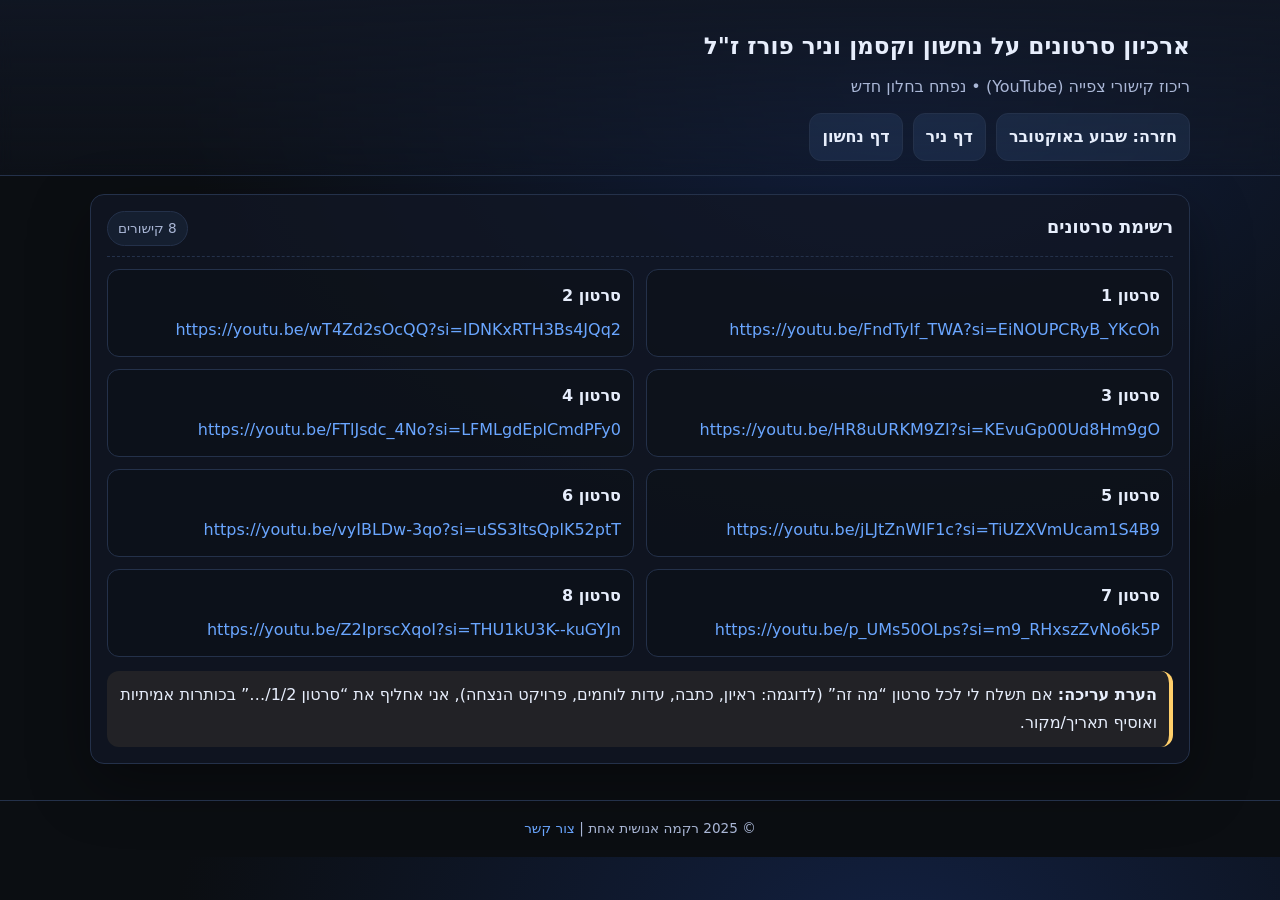
<file: videos.html>
<!DOCTYPE html>
<html lang="he" dir="rtl">
<head>
  <meta charset="utf-8" />
  <meta name="viewport" content="width=device-width, initial-scale=1" />
  <title>ארכיון סרטונים — נחשון וקסמן וניר פורז ז"ל</title>
  <style>
    :root{
      --bg:#0b0e12;
      --panel:#111724;
      --ink:#e7eefc;
      --muted:#aab7d6;
      --accent:#6aa6ff;
      --line:#24314a;
      --warm:#ffcf6a;
    }
    body{
      margin:0;
      font-family: system-ui, -apple-system, "Segoe UI", Arial, "Noto Sans Hebrew", sans-serif;
      background: radial-gradient(1200px 800px at 70% 10%, #122040 0%, var(--bg) 60%);
      color:var(--ink);
      line-height:1.75;
    }
    header{
      padding:26px 18px 14px;
      border-bottom:1px solid var(--line);
      background: linear-gradient(180deg, rgba(17,23,36,.92), rgba(17,23,36,.35));
      position: sticky;
      top: 0;
      -webkit-backdrop-filter: blur(7px);
      backdrop-filter: blur(7px);
      z-index: 5;
    }
    .wrap{max-width:1100px; margin:0 auto;}
    h1{margin:0 0 6px; font-size:1.45rem;}
    .lead{margin:0; color:var(--muted); font-size:1rem;}
    main{padding:18px;}
    .card{
      background: rgba(17,23,36,.78);
      border:1px solid var(--line);
      border-radius:14px;
      padding:16px;
      box-shadow: 0 20px 60px rgba(0,0,0,.35);
    }
    .section-title{
      display:flex; align-items:baseline; justify-content:space-between; gap:10px;
      border-bottom:1px dashed var(--line);
      padding-bottom:10px;
      margin-bottom:12px;
      flex-wrap:wrap;
    }
    h2{margin:0; font-size:1.1rem;}
    .tag{
      display:inline-block;
      border:1px solid var(--line);
      border-radius:999px;
      padding:5px 10px;
      background: rgba(106,166,255,.07);
      color: var(--muted);
      font-size:.85rem;
      white-space:nowrap;
    }
    a.inline{color:var(--accent); text-decoration:none;}
    a.inline:hover{text-decoration:underline;}
    ul{margin:10px 0 0; padding: 0 18px 0 0;}
    li{margin:8px 0;}
    .note{
      border-right:4px solid var(--warm);
      background: rgba(255,207,106,.08);
      padding:10px 12px;
      border-radius:12px;
      margin-top:14px;
      color:var(--ink);
    }
    .grid{
      display:grid;
      grid-template-columns: 1fr 1fr;
      gap:12px;
      margin-top:10px;
    }
    @media (max-width: 900px){ .grid{grid-template-columns:1fr;} }
    .item{
      border:1px solid var(--line);
      border-radius:12px;
      padding:12px;
      background: rgba(10,14,18,.45);
    }
    .item strong{display:block; margin-bottom:6px;}
    .btnrow{display:flex; gap:10px; flex-wrap:wrap; margin-top:12px;}
    .btn{
      display:inline-block;
      padding:9px 12px;
      border-radius:12px;
      border:1px solid var(--line);
      color:var(--ink);
      background: rgba(106,166,255,.10);
      text-decoration:none;
      font-weight:750;
    }
    .btn:hover{background: rgba(106,166,255,.16);}
    footer{
      margin-top:18px;
      border-top:1px solid var(--line);
      color:var(--muted);
      font-size:.85rem;
      padding:16px 18px;
      text-align:center;
    }
  </style>
</head>

<body>
<header>
  <div class="wrap">
    <h1>ארכיון סרטונים על נחשון וקסמן וניר פורז ז"ל</h1>
    <p class="lead">ריכוז קישורי צפייה (YouTube) • נפתח בחלון חדש</p>

    <div class="btnrow" aria-label="ניווט">
      <a class="btn" href="index.html">חזרה: שבוע באוקטובר</a>
      <a class="btn" href="nir.html">דף ניר</a>
      <a class="btn" href="nachshon.html">דף נחשון</a>
    </div>
  </div>
</header>

<main class="wrap">
  <section class="card">
    <div class="section-title">
      <h2>רשימת סרטונים</h2>
      <span class="tag">8 קישורים</span>
    </div>

    <div class="grid">
      <div class="item">
        <strong>סרטון 1</strong>
        <a class="inline" href="https://youtu.be/FndTyIf_TWA?si=EiNOUPCRyB_YKcOh" target="_blank" rel="noopener">
          https://youtu.be/FndTyIf_TWA?si=EiNOUPCRyB_YKcOh
        </a>
      </div>

      <div class="item">
        <strong>סרטון 2</strong>
        <a class="inline" href="https://youtu.be/wT4Zd2sOcQQ?si=IDNKxRTH3Bs4JQq2" target="_blank" rel="noopener">
          https://youtu.be/wT4Zd2sOcQQ?si=IDNKxRTH3Bs4JQq2
        </a>
      </div>

      <div class="item">
        <strong>סרטון 3</strong>
        <a class="inline" href="https://youtu.be/HR8uURKM9ZI?si=KEvuGp00Ud8Hm9gO" target="_blank" rel="noopener">
          https://youtu.be/HR8uURKM9ZI?si=KEvuGp00Ud8Hm9gO
        </a>
      </div>

      <div class="item">
        <strong>סרטון 4</strong>
        <a class="inline" href="https://youtu.be/FTlJsdc_4No?si=LFMLgdEplCmdPFy0" target="_blank" rel="noopener">
          https://youtu.be/FTlJsdc_4No?si=LFMLgdEplCmdPFy0
        </a>
      </div>

      <div class="item">
        <strong>סרטון 5</strong>
        <a class="inline" href="https://youtu.be/jLJtZnWIF1c?si=TiUZXVmUcam1S4B9" target="_blank" rel="noopener">
          https://youtu.be/jLJtZnWIF1c?si=TiUZXVmUcam1S4B9
        </a>
      </div>

      <div class="item">
        <strong>סרטון 6</strong>
        <a class="inline" href="https://youtu.be/vyIBLDw-3qo?si=uSS3ItsQplK52ptT" target="_blank" rel="noopener">
          https://youtu.be/vyIBLDw-3qo?si=uSS3ItsQplK52ptT
        </a>
      </div>

      <div class="item">
        <strong>סרטון 7</strong>
        <a class="inline" href="https://youtu.be/p_UMs50OLps?si=m9_RHxszZvNo6k5P" target="_blank" rel="noopener">
          https://youtu.be/p_UMs50OLps?si=m9_RHxszZvNo6k5P
        </a>
      </div>

      <div class="item">
        <strong>סרטון 8</strong>
        <a class="inline" href="https://youtu.be/Z2IprscXqoI?si=THU1kU3K--kuGYJn" target="_blank" rel="noopener">
          https://youtu.be/Z2IprscXqoI?si=THU1kU3K--kuGYJn
        </a>
      </div>
    </div>

    <div class="note">
      <strong>הערת עריכה:</strong>
      אם תשלח לי לכל סרטון “מה זה” (לדוגמה: ראיון, כתבה, עדות לוחמים, פרויקט הנצחה),
      אני אחליף את “סרטון 1/2/…” בכותרות אמיתיות ואוסיף תאריך/מקור.
    </div>
  </section>
</main>

<footer>
  © 2025 רקמה אנושית אחת | <a class="inline" href="mailto:contact@example.com">צור קשר</a>
</footer>
</body>
</html>
</file>
<file: style.css>
:root{
  --bg:#0b0f14;
  --panel:#111827;
  --text:#e5e7eb;
  --muted:#a7b0bf;
  --border:#243041;
  --accent:#22c3a6;

  --radius:14px;
  --shadow:0 14px 40px rgba(0,0,0,.45);
  --max:1100px;
}

*{box-sizing:border-box}
html,body{height:100%}
body{
  margin:0;
  font-family: system-ui, -apple-system, "Segoe UI", Arial, sans-serif;
  background:var(--bg);
  color:var(--text);
  line-height:1.7;
}

a{color:var(--accent); text-decoration:none}
a:hover{text-decoration:underline}

.container{max-width:var(--max); margin:0 auto; padding:0 16px}
main{padding:96px 0 40px} /* מפנה מקום ל-header הדביק */

.site-header{
  position:fixed; inset:0 0 auto 0;
  height:72px;
  background:rgba(11,15,20,.82);
  backdrop-filter: blur(10px);
  border-bottom:1px solid rgba(36,48,65,.8);
  z-index:1000;
}
.navbar{height:72px; display:flex; align-items:center; justify-content:space-between; gap:14px}
.brand{display:flex; align-items:center; gap:10px; color:var(--text); text-decoration:none}
.brand img{display:block}
.brand-name{font-weight:800; letter-spacing:.2px}

.nav-links{display:flex; gap:14px; align-items:center}
.nav-links a{color:var(--text); opacity:.9}
.nav-links a:hover{opacity:1}

.menu-btn{
  display:none;
  background:transparent;
  border:1px solid rgba(36,48,65,.9);
  color:var(--text);
  border-radius:12px;
  padding:10px 12px;
  cursor:pointer;
}

.mobile-drawer{
  display:none;
  position:fixed; inset:72px 0 0 0;
  background:rgba(11,15,20,.92);
  backdrop-filter: blur(10px);
  border-top:1px solid rgba(36,48,65,.8);
}
.mobile-drawer.open{display:block}
.mobile-drawer nav{padding:16px}
.mobile-drawer a{
  display:block;
  padding:14px 12px;
  border:1px solid rgba(36,48,65,.7);
  border-radius:14px;
  margin-bottom:10px;
  color:var(--text);
}

.card{
  background:var(--panel);
  border:1px solid var(--border);
  border-radius:var(--radius);
  box-shadow:var(--shadow);
  padding:18px;
}

/* Timeline accordion (details/summary) */
.timeline{display:grid; gap:12px}
.event{
  background:var(--panel);
  border:1px solid var(--border);
  border-radius:var(--radius);
  overflow:clip;
}
.event>summary{
  list-style:none;
  cursor:pointer;
  display:grid;
  grid-template-columns: 140px 1fr 24px;
  gap:12px;
  align-items:center;
  padding:14px 14px;
}
.event>summary::-webkit-details-marker{display:none}
.event .date{font-variant-numeric: tabular-nums; color:var(--muted); white-space:nowrap}
.event .title{font-weight:800}
.event .chev{transform: rotate(180deg); transition:.15s; opacity:.9}
.event[open] .chev{transform: rotate(90deg)}
.event .body{padding:0 14px 14px; color:var(--text); opacity:.95}

/* Responsive */
@media (max-width: 860px){
  .nav-links{display:none}
  .menu-btn{display:inline-flex}
  .brand-name{display:none} /* בנייד: רק לוגו */
  .event>summary{grid-template-columns: 1fr 24px}
  .event .date{grid-column: 1 / -1}
}
```

### B) `menu.js`
צור `menu.js` בשורש:

```js
(() => {
  const btn = document.querySelector('[data-menu-button]');
  const drawer = document.querySelector('[data-mobile-drawer]');
  if (!btn || !drawer) return;

  const setOpen = (v) => {
    drawer.classList.toggle('open', v);
    btn.setAttribute('aria-expanded', String(v));
  };

  btn.addEventListener('click', () => setOpen(!drawer.classList.contains('open')));

  drawer.addEventListener('click', (e) => {
    if (e.target.tagName === 'A') setOpen(false);
  });

  document.addEventListener('keydown', (e) => {
    if (e.key === 'Escape') setOpen(false);
  });
})();
```

### C) Header אחיד להדבקה בכל דף
בכל קובץ HTML (index/home/quiz וכו’) בתוך `<body>` למעלה:

```html
<header class="site-header">
  <div class="container navbar">
    <a class="brand" href="index.html" aria-label="דף הבית">
      <img src="images/logo.svg" alt="רקמה" width="36" height="36">
      <span class="brand-name">רקמה</span>
    </a>

    <nav class="nav-links" aria-label="תפריט ראשי">
      <a href="home.html">בית</a>
      <a href="week-october.html">שבוע באוקטובר</a>
      <a href="nachshon.html">נחשון</a>
      <a href="nir.html">ניר</a>
      <a href="rescue.html">ניסיון החילוץ</a>
      <a href="lessons.html">לקחים</a>
      <a href="sources.html">מקורות</a>
      <a href="quiz.html">חידון</a>
      <a href="guestbook.html">ספר אורחים</a>
    </nav>

    <button class="menu-btn" type="button" data-menu-button aria-expanded="false" aria-controls="mobileDrawer">
      תפריט
    </button>
  </div>

  <div id="mobileDrawer" class="mobile-drawer" data-mobile-drawer>
    <nav class="container" aria-label="תפריט נייד">
      <a href="home.html">בית</a>
      <a href="week-october.html">שבוע באוקטובר</a>
      <a href="nachshon.html">נחשון</a>
      <a href="nir.html">ניר</a>
      <a href="rescue.html">ניסיון החילוץ</a>
      <a href="lessons.html">לקחים</a>
      <a href="sources.html">מקורות</a>
      <a href="quiz.html">חידון</a>
      <a href="guestbook.html">ספר אורחים</a>
    </nav>
  </div>
</header>
</file>
<file: index.css>
/* Splash */
.splash-container{
  min-height: calc(100vh - 70px);
  display:grid;
  place-items:center;
  gap:18px;
  padding:26px 16px 40px;
}

.hero-quote{
  font-family:'David Libre',serif;
  font-size: clamp(2rem, 5vw, 3.2rem);
  margin:0;
  text-align:center;
}
.hero-sub-quote{
  margin:10px 0 0;
  text-align:center;
  color: var(--muted);
}

/* Image + play button */
.image-container{
  position:relative;
  width:min(760px, 100%);
  border-radius:16px;
  overflow:hidden;
  border:1px solid var(--border);
  background:rgba(255,255,255,.03);
}
.image-container img{
  width:100%;
  display:block;
}

.play-button{
  position:absolute;
  top:50%;
  left:50%;
  transform:translate(-50%, -50%);
  width:70px;
  height:70px;
  background-color:rgba(255,255,255,0.85);
  border-radius:50%;
  display:flex;
  justify-content:center;
  align-items:center;
  border:1px solid rgba(13,45,93,.25);
  cursor:pointer;
  transition:transform .2s ease, box-shadow .2s ease;
}
.play-button:hover{
  transform:translate(-50%, -50%) scale(1.06);
  box-shadow:0 0 14px rgba(255,255,255,.35);
}
.play-button svg{width:28px;height:28px;fill:#0D2F5A;margin-left:4px}

/* Scroll arrow */
.scroll-down-arrow{
  width:34px;
  height:34px;
  animation:bounce 2s infinite;
  filter:drop-shadow(0 0 6px rgba(255,255,255,.25));
}
.scroll-down-arrow a{display:block;color:#fff}
@keyframes bounce{
  0%,20%,50%,80%,100%{transform:translateY(0)}
  40%{transform:translateY(-10px)}
  60%{transform:translateY(-5px)}
}

/* Video overlay */
.video-player-overlay{
  position:fixed;
  inset:0;
  background:#000;
  display:flex;
  justify-content:center;
  align-items:center;
  z-index:2000;
  opacity:0;
  pointer-events:none;
  transition:opacity .25s ease-in-out;
}
.video-player-overlay.active{
  opacity:1;
  pointer-events:all;
}
.video-player-overlay video{
  width:100%;
  height:100%;
  object-fit:contain;
}

.skip-button{
  position:absolute;
  top:20px;
  right:20px;
  padding:10px 14px;
  background:#fff;
  color:#0D2F5A;
  border:0;
  border-radius:12px;
  cursor:pointer;
}
.skip-button:hover{background:#e8e8e8}

@media (max-width: 600px){
  .play-button{width:54px;height:54px}
  .play-button svg{width:20px;height:20px}
  .skip-button{padding:8px 12px}
}
</file>
<file: home.css>
<!DOCTYPE html>
<html lang="he" dir="rtl">
<head>
    <meta charset="UTF-8">
    <title>חידון - רקמה אנושית אחת</title>
    <meta name="viewport" content="width=device-width, initial-scale=1.0">
    <meta name="description" content="חידון אינטראקטיבי על פרשת נחשון וקסמן וניר פורז ז״ל.">
    <link href="https://fonts.googleapis.com/css2?family=David+Libre:wght@500;700&family=Open+Sans:wght@400;700&display=swap" rel="stylesheet">
<link href="https://fonts.googleapis.com/css2?family=David+Libre:wght@500;700&family=Open+Sans:wght@400;700&display=swap" rel="stylesheet">
  <link rel="stylesheet" href="/style.css">
  <link rel="stylesheet" href="/quiz.css">
  <script src="/menu.js" defer></script>
</file>
